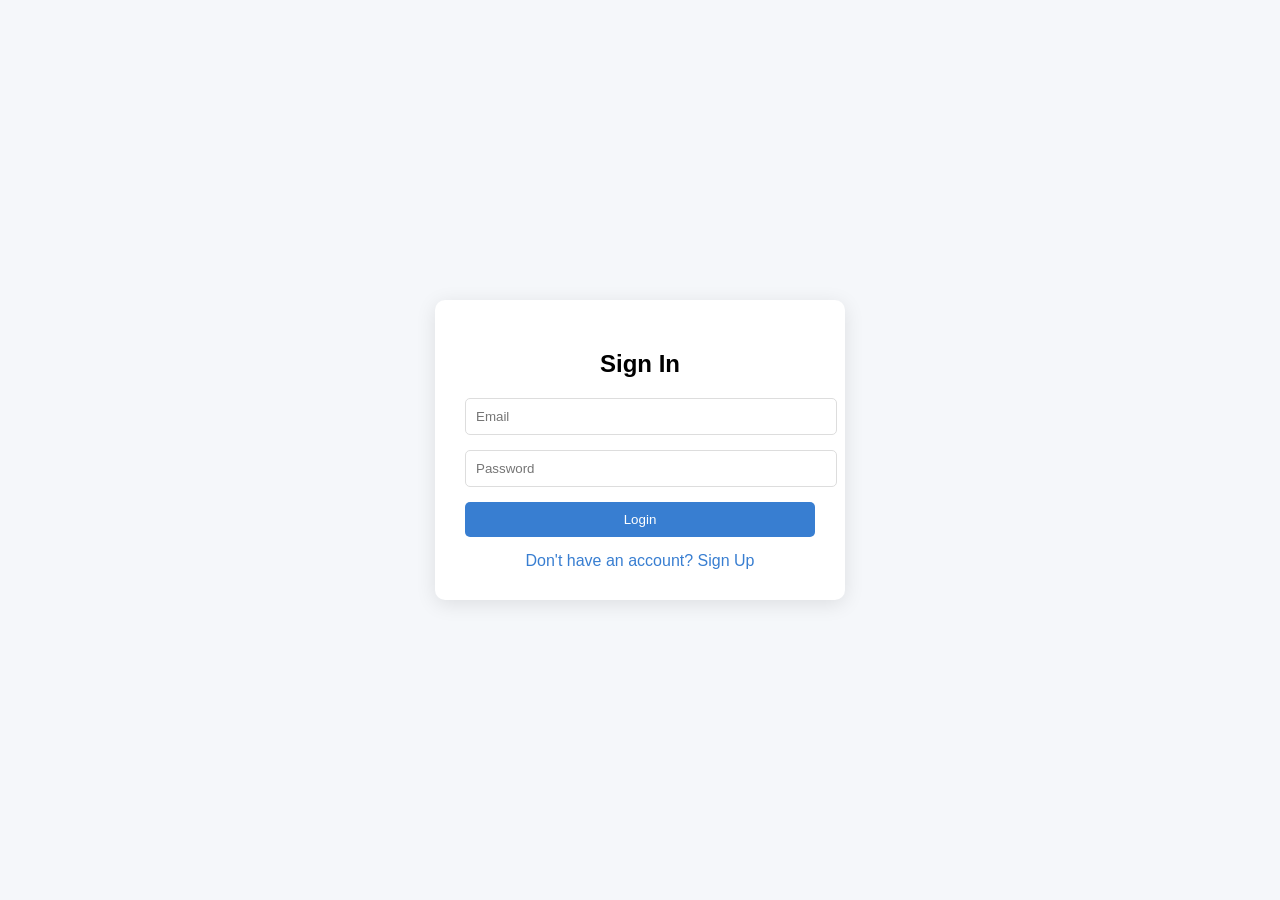
<file: index.html>
<!DOCTYPE html>
<html lang="en">
<head>
    <meta charset="UTF-8">
    <meta name="viewport" content="width=device-width, initial-scale=1.0">
    <title>Document</title>
    <link rel="stylesheet" href="style.css">
</head>
<body>
    <div class="container">

  <!-- Sign In -->
  <div id="signin">
    <h2>Sign In</h2>
    <div class="input-group">
      <input type="email" placeholder="Email">
    </div>
    <div class="input-group">
      <input type="password" placeholder="Password">
    </div>
    <button class="btn">Login</button>
    <div class="toggle" onclick="toggleForm()">
      Don't have an account? Sign Up
    </div>
  </div>

  <!-- Sign Up -->
  <div id="signup" class="hidden">
    <h2>Sign Up</h2>
    <div class="input-group">
      <input type="text" placeholder="Full Name">
    </div>
    <div class="input-group">
      <input type="email" placeholder="Email">
    </div>
    <div class="input-group">
      <input type="password" placeholder="Password">
    </div>
    <button class="btn">Register</button>
    <div class="toggle" onclick="toggleForm()">
      Already have an account? Sign In
    </div>
  </div>

</div>

    <script src="script.js"></script>
</body>
</html>
</file>
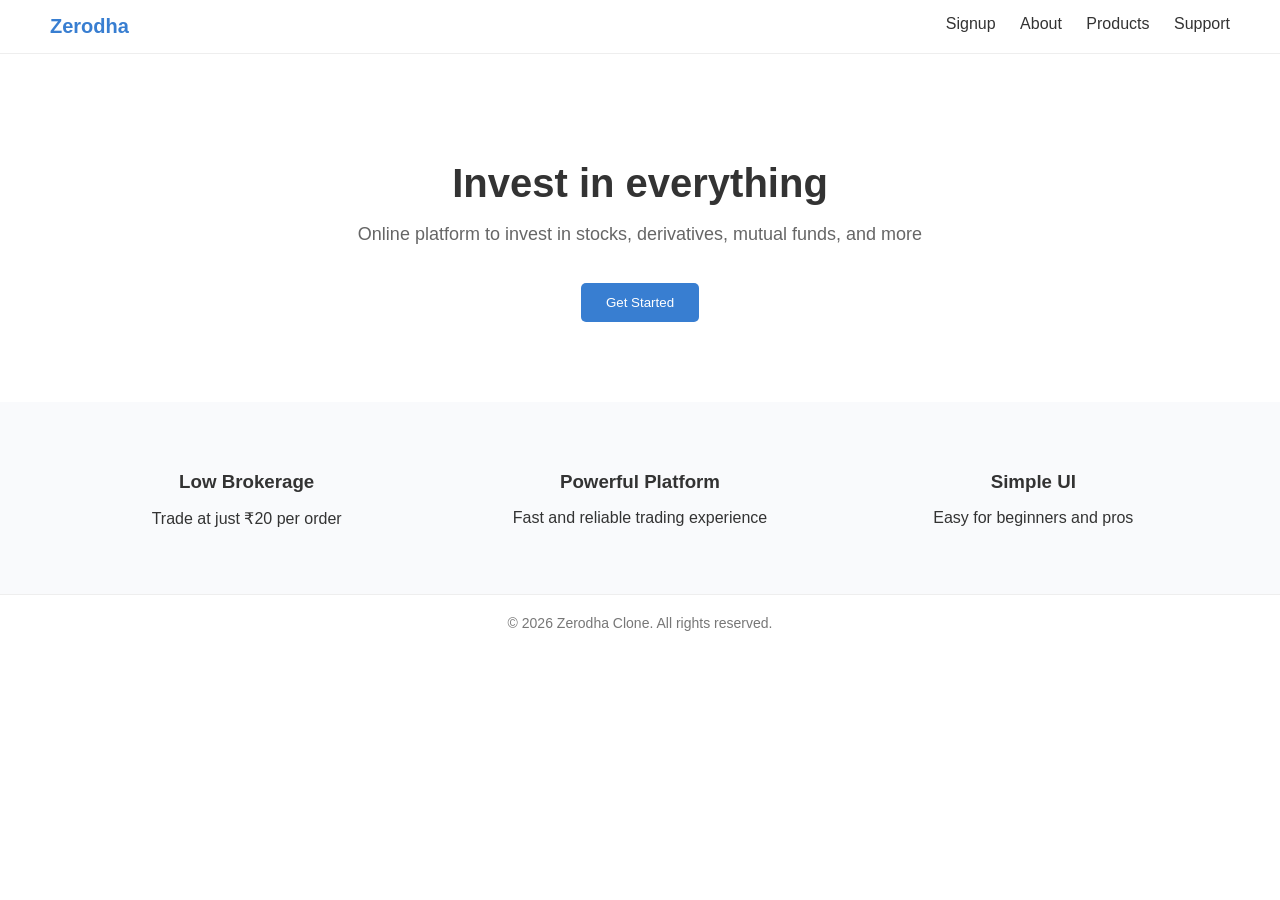
<file: home.html>
<!DOCTYPE html>
<html lang="en">
<head>
    <meta charset="UTF-8">
    <meta name="viewport" content="width=device-width, initial-scale=1.0">
    <title img src="images.png">Zerodha</title>
    <link rel="stylesheet" href="home.css">
</head>
<body>
    <div class="navbar">
  <div class="logo">Zerodha</div>
  <div class="nav-links">
    <a href="index.html">Signup</a>
    <a href="#">About</a>
    <a href="#">Products</a>
    <a href="#">Support</a>
  </div>
</div>

<!-- Hero -->
<div class="hero">
  <h1>Invest in everything</h1>
  <p>Online platform to invest in stocks, derivatives, mutual funds, and more</p>
  <button class="btn">Get Started</button>
</div>

<!-- Features -->
<div class="features">
  <div class="feature-box">
    <h3>Low Brokerage</h3>
    <p>Trade at just ₹20 per order</p>
  </div>
  <div class="feature-box">
    <h3>Powerful Platform</h3>
    <p>Fast and reliable trading experience</p>
  </div>
  <div class="feature-box">
    <h3>Simple UI</h3>
    <p>Easy for beginners and pros</p>
  </div>
</div>

<!-- Footer -->
<div class="footer">
  © 2026 Zerodha Clone. All rights reserved.
</div>

</body>
</html>
</file>
<file: style.css>
body {
      margin: 0;
      font-family: Arial, sans-serif;
      background: #f5f7fa;
      display: flex;
      justify-content: center;
      align-items: center;
      height: 100vh;
    }

    .container {
      width: 350px;
      background: white;
      padding: 30px;
      border-radius: 10px;
      box-shadow: 0 4px 20px rgba(0,0,0,0.1);
    }

    h2 {
      text-align: center;
      margin-bottom: 20px;
    }

    .input-group {
      margin-bottom: 15px;
    }

    .input-group input {
      width: 100%;
      padding: 10px;
      border: 1px solid #ddd;
      border-radius: 5px;
      outline: none;
    }

    .input-group input:focus {
      border-color: #387ed1;
    }

    .btn {
      width: 100%;
      padding: 10px;
      background: #387ed1;
      color: white;
      border: none;
      border-radius: 5px;
      cursor: pointer;
    }

    .btn:hover {
      background: #2f6bb3;
    }

    .toggle {
      text-align: center;
      margin-top: 15px;
      cursor: pointer;
      color: #387ed1;
    }

    .hidden {
      display: none;
    }
</file>
<file: home.css>
body {
      margin: 0;
      font-family: Arial, sans-serif;
      color: #333;
    }

    /* Navbar */
    .navbar {
      display: flex;
      justify-content: space-between;
      padding: 15px 50px;
      border-bottom: 1px solid #eee;
      background: white;
    }

    .logo {
      font-size: 20px;
      font-weight: bold;
      color: #387ed1;
    }

    .nav-links a {
      margin-left: 20px;
      text-decoration: none;
      color: #333;
    }

    /* Hero Section */
    .hero {
      text-align: center;
      padding: 80px 20px;
    }

    .hero h1 {
      font-size: 40px;
      margin-bottom: 10px;
    }

    .hero p {
      font-size: 18px;
      color: #666;
    }

    .btn {
      margin-top: 20px;
      padding: 12px 25px;
      background: #387ed1;
      color: white;
      border: none;
      border-radius: 5px;
      cursor: pointer;
    }

    /* Features */
    .features {
      display: flex;
      justify-content: space-around;
      padding: 50px;
      background: #f9fafc;
    }

    .feature-box {
      width: 25%;
      text-align: center;
    }

    .feature-box h3 {
      margin-bottom: 10px;
    }

    /* Footer */
    .footer {
      text-align: center;
      padding: 20px;
      border-top: 1px solid #eee;
      font-size: 14px;
      color: #777;
    }
</file>
